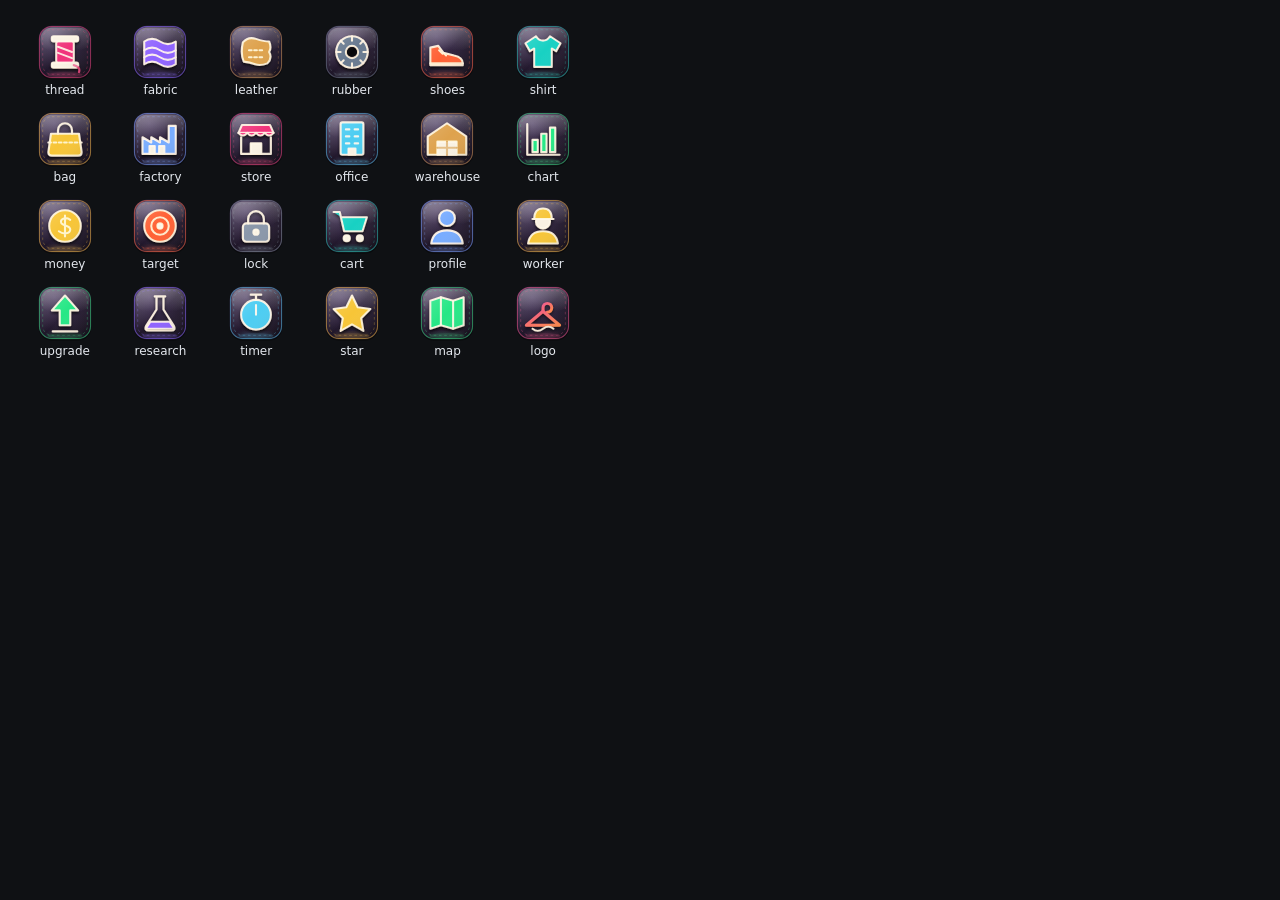
<file: assets/icons/preview.html>
<!doctype html><meta charset=utf-8><title>FashionGame icons</title><body style="background:#0f1114;color:#e4e8ee;font:12px system-ui;display:grid;grid-template-columns:repeat(6,1fr);gap:14px;padding:16px;max-width:560px"><figure style="margin:0;text-align:center"><img src="thread.svg" width=56><figcaption>thread</figcaption></figure><figure style="margin:0;text-align:center"><img src="fabric.svg" width=56><figcaption>fabric</figcaption></figure><figure style="margin:0;text-align:center"><img src="leather.svg" width=56><figcaption>leather</figcaption></figure><figure style="margin:0;text-align:center"><img src="rubber.svg" width=56><figcaption>rubber</figcaption></figure><figure style="margin:0;text-align:center"><img src="shoes.svg" width=56><figcaption>shoes</figcaption></figure><figure style="margin:0;text-align:center"><img src="shirt.svg" width=56><figcaption>shirt</figcaption></figure><figure style="margin:0;text-align:center"><img src="bag.svg" width=56><figcaption>bag</figcaption></figure><figure style="margin:0;text-align:center"><img src="factory.svg" width=56><figcaption>factory</figcaption></figure><figure style="margin:0;text-align:center"><img src="store.svg" width=56><figcaption>store</figcaption></figure><figure style="margin:0;text-align:center"><img src="office.svg" width=56><figcaption>office</figcaption></figure><figure style="margin:0;text-align:center"><img src="warehouse.svg" width=56><figcaption>warehouse</figcaption></figure><figure style="margin:0;text-align:center"><img src="chart.svg" width=56><figcaption>chart</figcaption></figure><figure style="margin:0;text-align:center"><img src="money.svg" width=56><figcaption>money</figcaption></figure><figure style="margin:0;text-align:center"><img src="target.svg" width=56><figcaption>target</figcaption></figure><figure style="margin:0;text-align:center"><img src="lock.svg" width=56><figcaption>lock</figcaption></figure><figure style="margin:0;text-align:center"><img src="cart.svg" width=56><figcaption>cart</figcaption></figure><figure style="margin:0;text-align:center"><img src="profile.svg" width=56><figcaption>profile</figcaption></figure><figure style="margin:0;text-align:center"><img src="worker.svg" width=56><figcaption>worker</figcaption></figure><figure style="margin:0;text-align:center"><img src="upgrade.svg" width=56><figcaption>upgrade</figcaption></figure><figure style="margin:0;text-align:center"><img src="research.svg" width=56><figcaption>research</figcaption></figure><figure style="margin:0;text-align:center"><img src="timer.svg" width=56><figcaption>timer</figcaption></figure><figure style="margin:0;text-align:center"><img src="star.svg" width=56><figcaption>star</figcaption></figure><figure style="margin:0;text-align:center"><img src="map.svg" width=56><figcaption>map</figcaption></figure><figure style="margin:0;text-align:center"><img src="../logo.svg" width=56><figcaption>logo</figcaption></figure></body>
</file>
